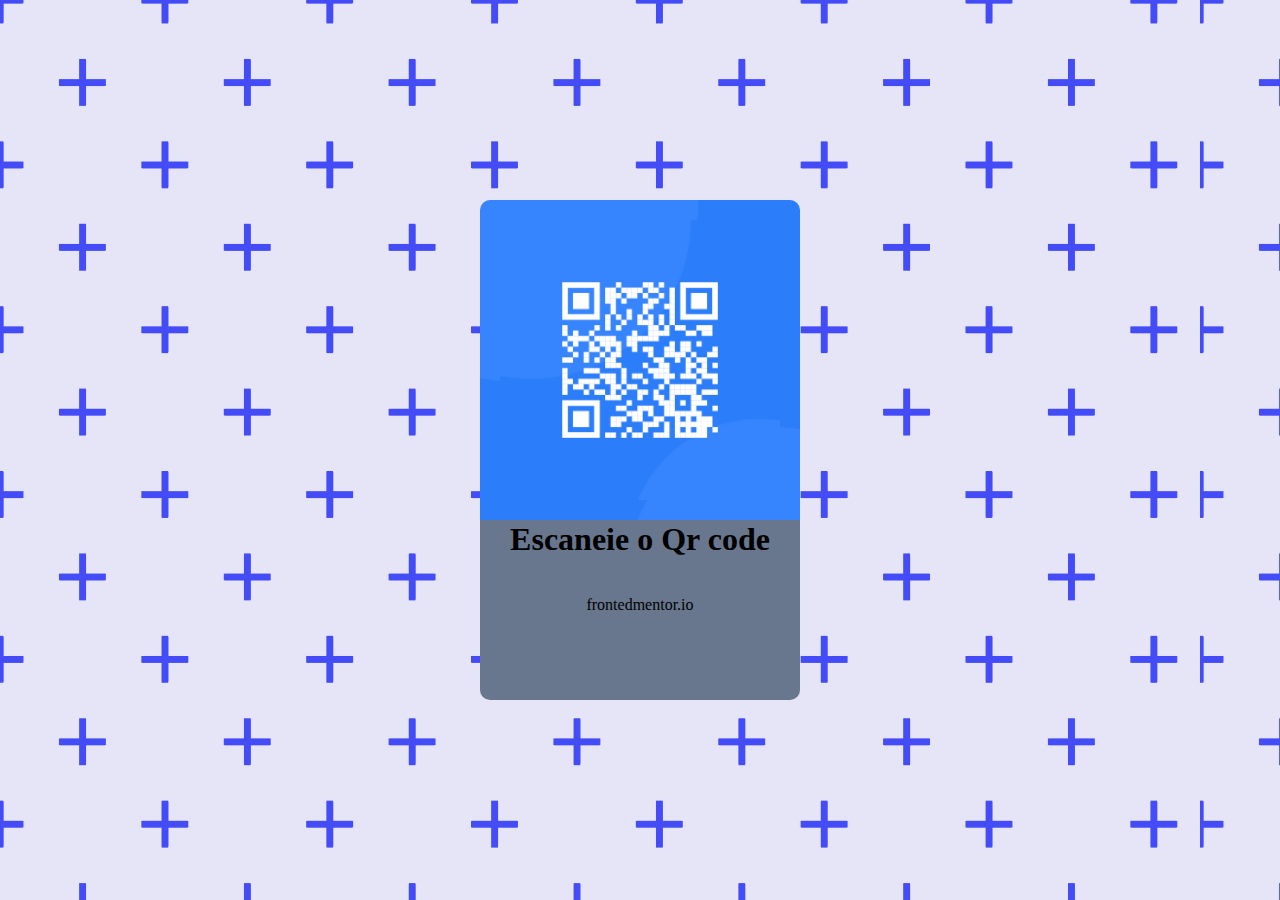
<file: QR.html>
<!DOCTYPE html>
 <html lang="en">
 <head>
    <meta charset="UTF-8">
    <meta name="viewport" content="width=device-width, initial-scale=1.0">
    <title>QR-CODE</title>
 </head>
 <link rel="stylesheet" href="QR.css">
 <link rel="stylesheet" href="normalize.css"

 <body>

    <div class="minha-div"> 
    <!-- <img src="css-pattern-by-magicpattern.png" alt="fundo" class="fundo"> -->

        <div class="div-2"> 
            <img src="image-qr-code.png" alt="QR code" class="QR-imagem">
            <h1> Escaneie o Qr code</h1>
            <p>frontedmentor.io</p>
        </div>
    </div>

 </body>
 </html>
</file>
<file: QR.css>
*{
    box-sizing: border-box;
  }

 html, body {
  margin: 0;
  padding: 0;
  height: 100%;
  width: 100%;
  overflow: hidden;
}
.minha-div {
    /* background-color: hsl(212, 45%, 89%); */
    background-image: url(css-pattern-by-magicpattern.png);
    display: flex;
    justify-content: center;
    align-items: center;
    width: 100%;
    height: 100%;
    border-image-repeat: repeat;
 }

.div-2 {
    background-color: hsl(216, 15%, 48%);
    border-radius: 10px;
    width: 40%;
    height: 80%;
    max-width: 320px;
    max-height: 500px;
    background-image: url(image-qr-code.png);
    background-size: contain;
    background-repeat: no-repeat;
    display: flex;
    flex-direction: column;
    justify-content: flex-start;
    align-items: center;
    padding-top: 20px;
    padding-bottom: 20px;
    padding-left: 20px;
    padding-right: 20px;
    box-sizing: border-box;

.QR-imagem {
    max-width: 100%;
    height: auto;
    border-radius: 10px;
    border-image-repeat: no-repeat;
}

.div-2 h1 {
    color: white;
    font-family: sans-serif;
    font-size: 1.2em;
    text-align: center;
    margin-top: 20px;
    margin-bottom: 0;
}


}
</file>
